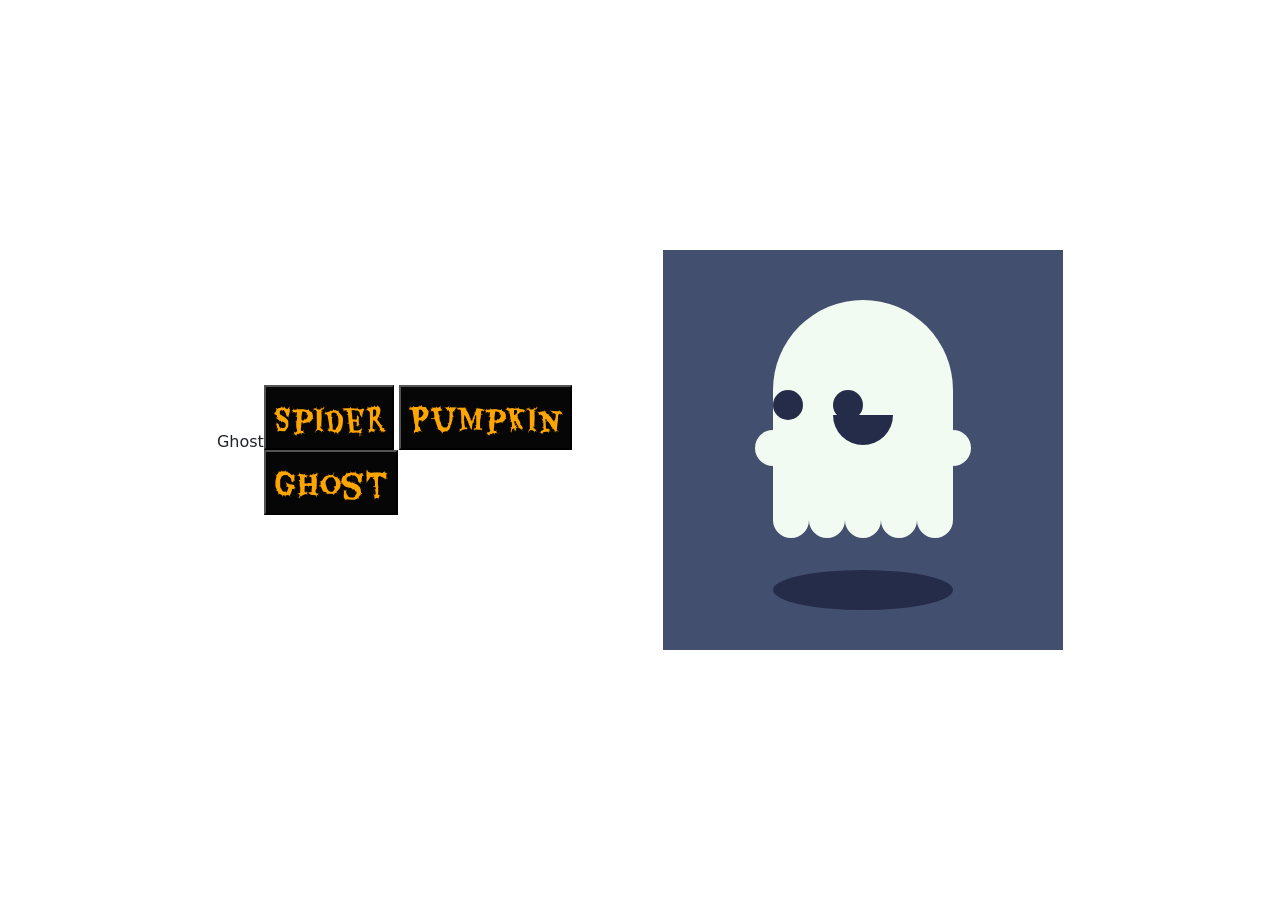
<file: ghost.html>
<!DOCTYPE html>
<html>
<head>
<title>Page Title</title>
<meta charset="utf-8">
    <meta name="viewport" content="width=device-width, initial-scale=1">
    <title>Bat</title>
	<link rel="stylesheet" href="ghost.css" />
    <link href="https://cdn.jsdelivr.net/npm/bootstrap@5.2.3/dist/css/bootstrap.min.css" rel="stylesheet" integrity="sha384-rbsA2VBKQhggwzxH7pPCaAqO46MgnOM80zW1RWuH61DGLwZJEdK2Kadq2F9CUG65" crossorigin="anonymous">
<link rel="preconnect" href="https://fonts.googleapis.com">
<link rel="preconnect" href="https://fonts.gstatic.com" crossorigin>
<link href="https://fonts.googleapis.com/css2?family=Creepster&display=swap" rel="stylesheet">
   <link rel="preconnect" href="https://fonts.googleapis.com">
<link rel="preconnect" href="https://fonts.gstatic.com" crossorigin>
<link href="https://fonts.googleapis.com/css2?family=Creepster&family=Rubik+Beastly&display=swap" rel="stylesheet">
<link href="https://cdn.jsdelivr.net/npm/bootstrap@5.2.3/dist/css/bootstrap.min.css" rel="stylesheet" integrity="sha384-rbsA2VBKQhggwzxH7pPCaAqO46MgnOM80zW1RWuH61DGLwZJEdK2Kadq2F9CUG65" crossorigin="anonymous">
<link rel="preconnect" href="https://fonts.googleapis.com">
<link rel="preconnect" href="https://fonts.gstatic.com" crossorigin>
<link href="https://fonts.googleapis.com/css2?family=Creepster&family=Eater&family=Rubik+Beastly&display=swap" rel="stylesheet">
  </head>
  <body 
  class="ghost">
<p> Ghost</p>
<div class="choose">
 <button>
        <a href="spider.html">Spider</a>
    </button>
      <button>
        <a href="pumpkin.html">Pumpkin</a>
    </button>
      <button>
        <a href="ghost.html">Ghost</a>
    </button>
</div>
   <div id="container">
     <div id="spooky">
       <div id="body">
           <div id="eyes"></div>
           <div id="mouth"></div>
            <div id="feet">
                 <div></div>
                   <div></div>
                   <div></div>
         </div>
         </div>
           </div>
          <div id="shadow"></div>







    
  </body>
</html>
</file>
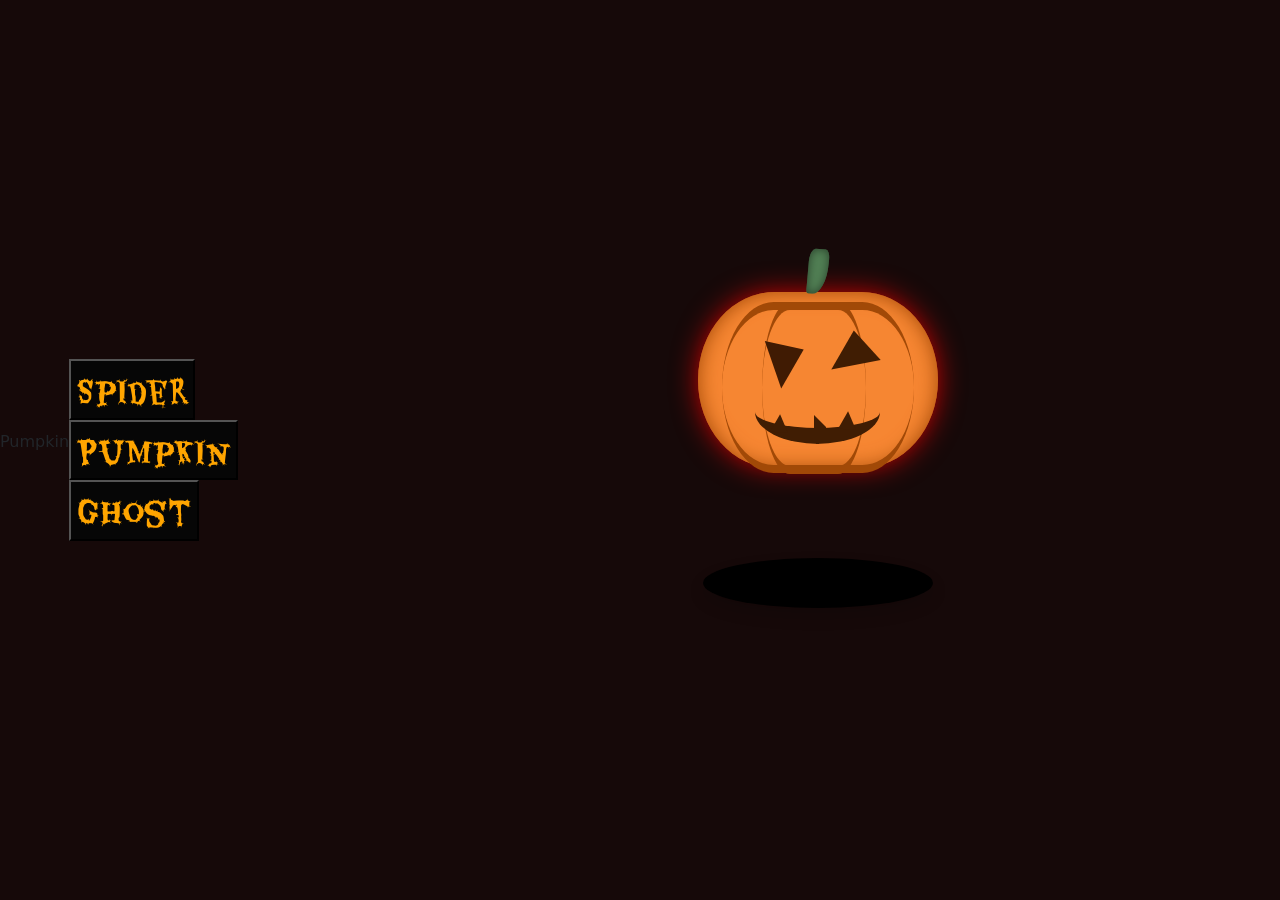
<file: pumpkin.html>
<!DOCTYPE html>
<html>
<head>
<title>Page Title</title>
<meta charset="utf-8">
    <meta name="viewport" content="width=device-width, initial-scale=1">
    <title>Pumpkin</title>
	<link rel="stylesheet" href="pumpkin.css" />
    <link href="https://cdn.jsdelivr.net/npm/bootstrap@5.2.3/dist/css/bootstrap.min.css" rel="stylesheet" integrity="sha384-rbsA2VBKQhggwzxH7pPCaAqO46MgnOM80zW1RWuH61DGLwZJEdK2Kadq2F9CUG65" crossorigin="anonymous">
<link rel="preconnect" href="https://fonts.googleapis.com">
<link rel="preconnect" href="https://fonts.gstatic.com" crossorigin>
<link href="https://fonts.googleapis.com/css2?family=Creepster&display=swap" rel="stylesheet">
   <link rel="preconnect" href="https://fonts.googleapis.com">
<link rel="preconnect" href="https://fonts.gstatic.com" crossorigin>
<link href="https://fonts.googleapis.com/css2?family=Creepster&family=Rubik+Beastly&display=swap" rel="stylesheet">
<link href="https://cdn.jsdelivr.net/npm/bootstrap@5.2.3/dist/css/bootstrap.min.css" rel="stylesheet" integrity="sha384-rbsA2VBKQhggwzxH7pPCaAqO46MgnOM80zW1RWuH61DGLwZJEdK2Kadq2F9CUG65" crossorigin="anonymous">
<link rel="preconnect" href="https://fonts.googleapis.com">
<link rel="preconnect" href="https://fonts.gstatic.com" crossorigin>
<link href="https://fonts.googleapis.com/css2?family=Creepster&family=Eater&family=Rubik+Beastly&display=swap" rel="stylesheet">
  </head>
  <body>
<p> Pumpkin</p>
<div class="choose">
 <button>
        <a href="spider.html">Spider</a>
    </button>
      <button>
        <a href="pumpkin.html">Pumpkin</a>
    </button>
      <button>
        <a href="ghost.html">Ghost</a>
    </button>
</div>
<div class="container">
        <div class="pumpkin">
            <div class="texture"></div>
            <div class="root"></div>
            <div class="eye left"></div>
            <div class="eye right"></div>
            <div class="mouth left"></div>
            <div class="mouth right"></div>
            <div class="teeth"></div>
        </div>

        <div class="shadow"></div>
    </div>





    
  </body>
</html>
</file>
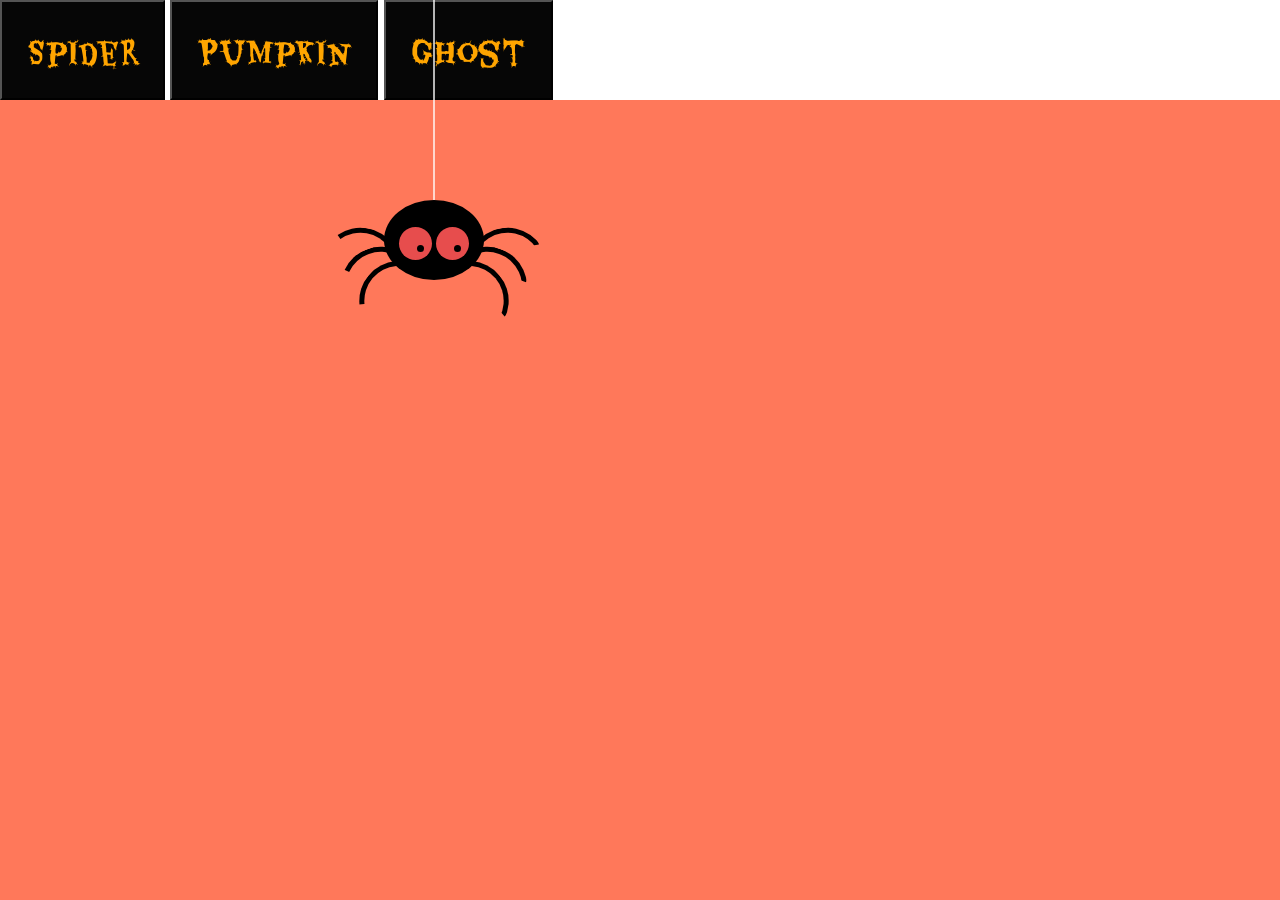
<file: spider.html>
<!DOCTYPE html>
<html>
<head>
<title>Page Title</title>
<meta charset="utf-8">
    <meta name="viewport" content="width=device-width, initial-scale=1">
    <title>Spider</title>
	<link rel="stylesheet" href="spider.css" />
    <link href="https://cdn.jsdelivr.net/npm/bootstrap@5.2.3/dist/css/bootstrap.min.css" rel="stylesheet" integrity="sha384-rbsA2VBKQhggwzxH7pPCaAqO46MgnOM80zW1RWuH61DGLwZJEdK2Kadq2F9CUG65" crossorigin="anonymous">
<link rel="preconnect" href="https://fonts.googleapis.com">
<link rel="preconnect" href="https://fonts.gstatic.com" crossorigin>
<link href="https://fonts.googleapis.com/css2?family=Creepster&display=swap" rel="stylesheet">
   <link rel="preconnect" href="https://fonts.googleapis.com">
<link rel="preconnect" href="https://fonts.gstatic.com" crossorigin>
<link href="https://fonts.googleapis.com/css2?family=Creepster&family=Rubik+Beastly&display=swap" rel="stylesheet">
<link href="https://cdn.jsdelivr.net/npm/bootstrap@5.2.3/dist/css/bootstrap.min.css" rel="stylesheet" integrity="sha384-rbsA2VBKQhggwzxH7pPCaAqO46MgnOM80zW1RWuH61DGLwZJEdK2Kadq2F9CUG65" crossorigin="anonymous">
<link rel="preconnect" href="https://fonts.googleapis.com">
<link rel="preconnect" href="https://fonts.gstatic.com" crossorigin>
<link href="https://fonts.googleapis.com/css2?family=Creepster&family=Eater&family=Rubik+Beastly&display=swap" rel="stylesheet">
  </head>
  <body>
 <div class="choose">
    <button>
        <a href="spider.html">Spider</a>
    </button>
      <button>
        <a href="pumpkin.html">Pumpkin</a>
    </button>
      <button>
        <a href="ghost.html">Ghost</a>
    </button>
    </div>
    <script src="https://cdn.jsdelivr.net/npm/bootstrap@5.2.3/dist/js/bootstrap.bundle.min.js" integrity="sha384-kenU1KFdBIe4zVF0s0G1M5b4hcpxyD9F7jL+jjXkk+Q2h455rYXK/7HAuoJl+0I4" crossorigin="anonymous"></script>
    <div class="spider">
        <div class="spiderweb"></div>
        <div class="body">
            <div class="eye left"></div>
            <div class="eye right"></div>
        </div>
        <div class="legs left">
            <div class="leg"></div>
            <div class="leg"></div>
            <div class="leg"></div>
        </div>
        <div class="legs right">
            <div class="leg"></div>
            <div class="leg"></div>
            <div class="leg"></div>
        </div>
    </div>
  

  </body>
</html>
</file>
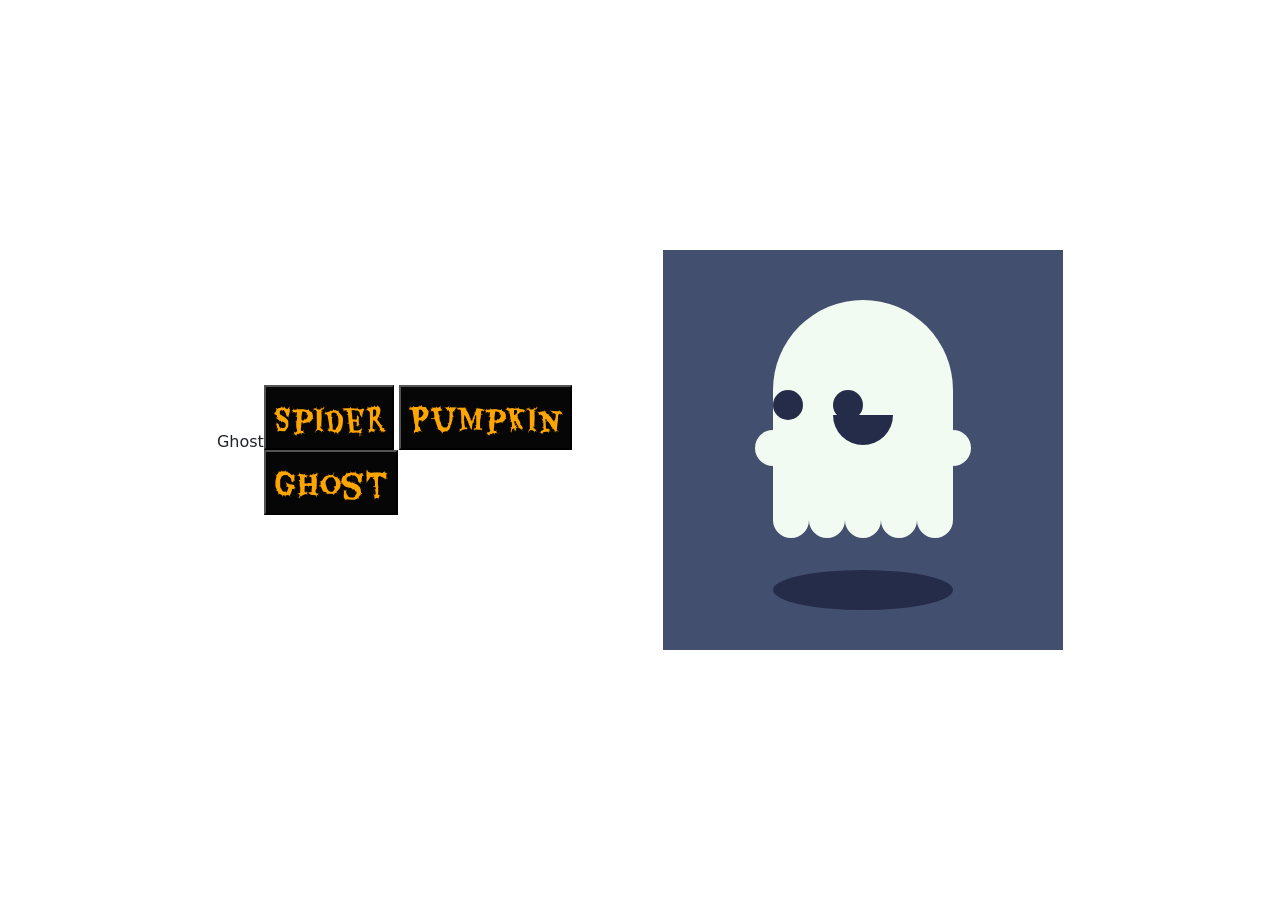
<file: Ghost/ghost.html>
<!DOCTYPE html>
<html>
<head>
<title>Page Title</title>
<meta charset="utf-8">
    <meta name="viewport" content="width=device-width, initial-scale=1">
    <title>Bat</title>
	<link rel="stylesheet" href="ghost.css" />
    <link href="https://cdn.jsdelivr.net/npm/bootstrap@5.2.3/dist/css/bootstrap.min.css" rel="stylesheet" integrity="sha384-rbsA2VBKQhggwzxH7pPCaAqO46MgnOM80zW1RWuH61DGLwZJEdK2Kadq2F9CUG65" crossorigin="anonymous">
<link rel="preconnect" href="https://fonts.googleapis.com">
<link rel="preconnect" href="https://fonts.gstatic.com" crossorigin>
<link href="https://fonts.googleapis.com/css2?family=Creepster&display=swap" rel="stylesheet">
   <link rel="preconnect" href="https://fonts.googleapis.com">
<link rel="preconnect" href="https://fonts.gstatic.com" crossorigin>
<link href="https://fonts.googleapis.com/css2?family=Creepster&family=Rubik+Beastly&display=swap" rel="stylesheet">
<link href="https://cdn.jsdelivr.net/npm/bootstrap@5.2.3/dist/css/bootstrap.min.css" rel="stylesheet" integrity="sha384-rbsA2VBKQhggwzxH7pPCaAqO46MgnOM80zW1RWuH61DGLwZJEdK2Kadq2F9CUG65" crossorigin="anonymous">
<link rel="preconnect" href="https://fonts.googleapis.com">
<link rel="preconnect" href="https://fonts.gstatic.com" crossorigin>
<link href="https://fonts.googleapis.com/css2?family=Creepster&family=Eater&family=Rubik+Beastly&display=swap" rel="stylesheet">
  </head>
  <body 
  class="ghost">
<p> Ghost</p>
<div class="choose">
 <button>
        <a href="/Spider/spider.html">Spider</a>
    </button>
      <button>
        <a href="/Pumpkin/pumpkin.html">Pumpkin</a>
    </button>
      <button>
        <a href="/Ghost/ghost.html">Ghost</a>
    </button>
</div>
   <div id="container">
     <div id="spooky">
       <div id="body">
           <div id="eyes"></div>
           <div id="mouth"></div>
            <div id="feet">
                 <div></div>
                   <div></div>
                   <div></div>
         </div>
         </div>
           </div>
          <div id="shadow"></div>







    
  </body>
</html>
</file>
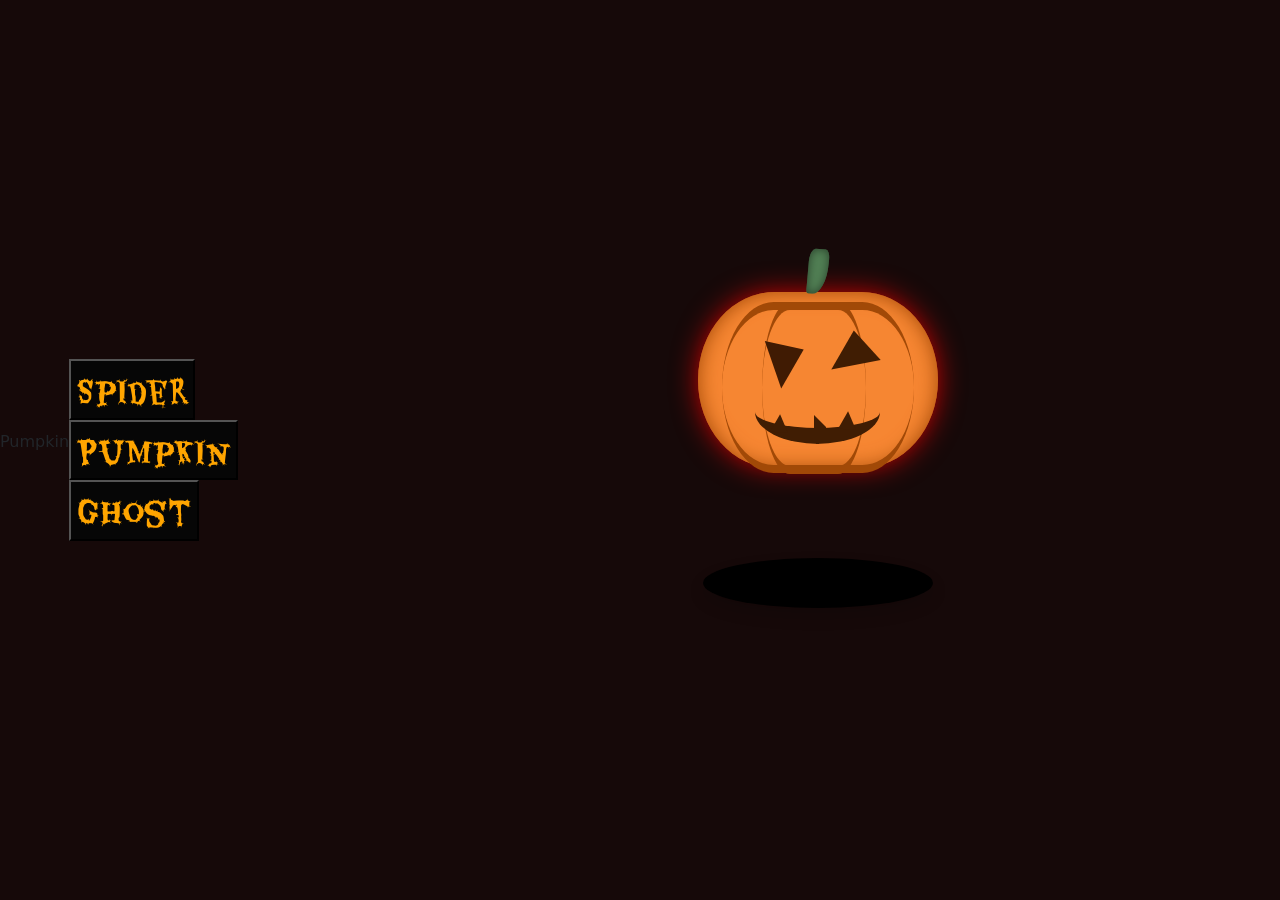
<file: Pumpkin/pumpkin.html>
<!DOCTYPE html>
<html>
<head>
<title>Page Title</title>
<meta charset="utf-8">
    <meta name="viewport" content="width=device-width, initial-scale=1">
    <title>Pumpkin</title>
	<link rel="stylesheet" href="pumpkin.css" />
    <link href="https://cdn.jsdelivr.net/npm/bootstrap@5.2.3/dist/css/bootstrap.min.css" rel="stylesheet" integrity="sha384-rbsA2VBKQhggwzxH7pPCaAqO46MgnOM80zW1RWuH61DGLwZJEdK2Kadq2F9CUG65" crossorigin="anonymous">
<link rel="preconnect" href="https://fonts.googleapis.com">
<link rel="preconnect" href="https://fonts.gstatic.com" crossorigin>
<link href="https://fonts.googleapis.com/css2?family=Creepster&display=swap" rel="stylesheet">
   <link rel="preconnect" href="https://fonts.googleapis.com">
<link rel="preconnect" href="https://fonts.gstatic.com" crossorigin>
<link href="https://fonts.googleapis.com/css2?family=Creepster&family=Rubik+Beastly&display=swap" rel="stylesheet">
<link href="https://cdn.jsdelivr.net/npm/bootstrap@5.2.3/dist/css/bootstrap.min.css" rel="stylesheet" integrity="sha384-rbsA2VBKQhggwzxH7pPCaAqO46MgnOM80zW1RWuH61DGLwZJEdK2Kadq2F9CUG65" crossorigin="anonymous">
<link rel="preconnect" href="https://fonts.googleapis.com">
<link rel="preconnect" href="https://fonts.gstatic.com" crossorigin>
<link href="https://fonts.googleapis.com/css2?family=Creepster&family=Eater&family=Rubik+Beastly&display=swap" rel="stylesheet">
  </head>
  <body>
<p> Pumpkin</p>
<div class="choose">
 <button>
        <a href="/Spider/spider.html">Spider</a>
    </button>
      <button>
        <a href="/Pumpkin/pumpkin.html">Pumpkin</a>
    </button>
      <button>
        <a href="/Ghost/ghost.html">Ghost</a>
    </button>
</div>
<div class="container">
        <div class="pumpkin">
            <div class="texture"></div>
            <div class="root"></div>
            <div class="eye left"></div>
            <div class="eye right"></div>
            <div class="mouth left"></div>
            <div class="mouth right"></div>
            <div class="teeth"></div>
        </div>

        <div class="shadow"></div>
    </div>





    
  </body>
</html>
</file>
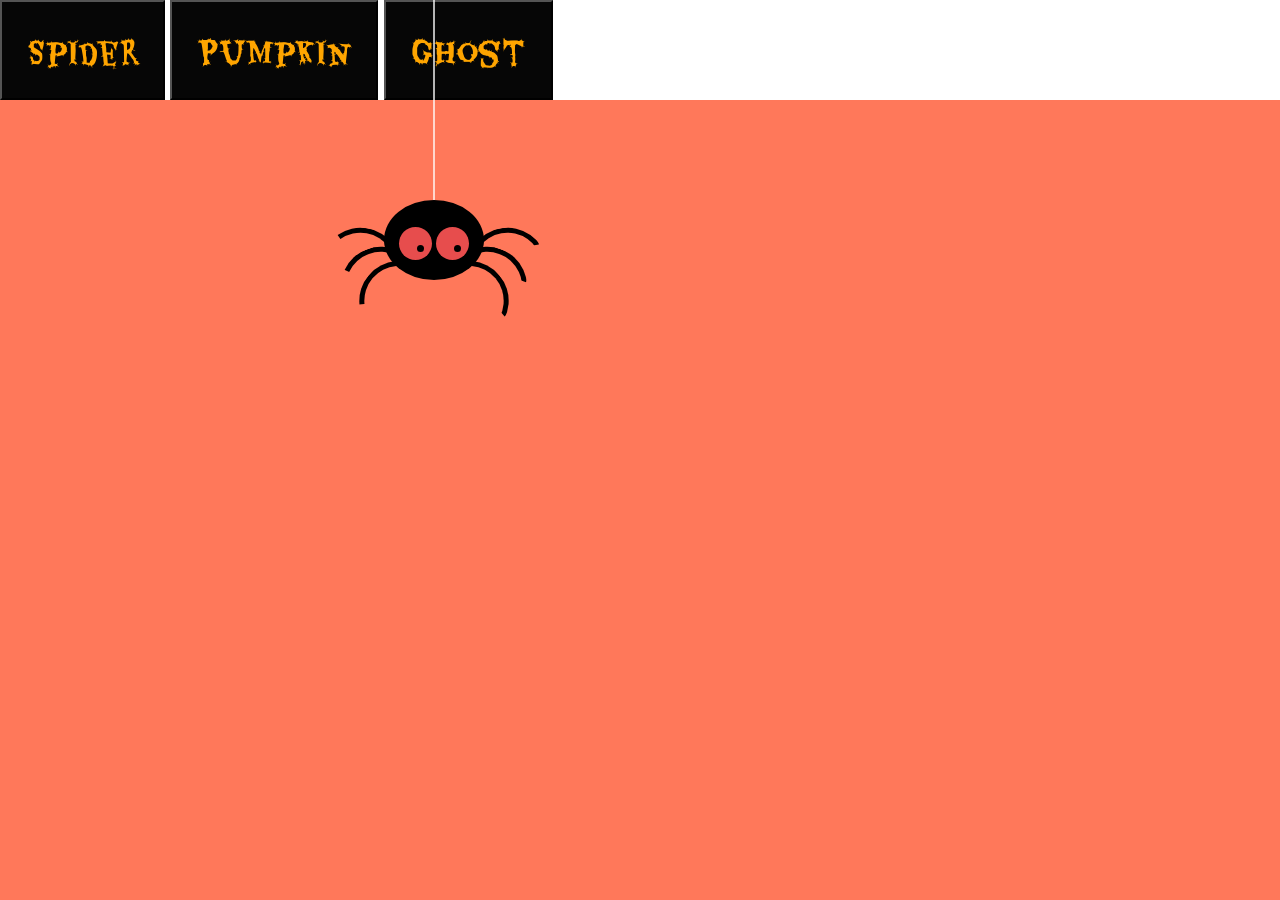
<file: Spider/spider.html>
<!DOCTYPE html>
<html>
<head>
<title>Page Title</title>
<meta charset="utf-8">
    <meta name="viewport" content="width=device-width, initial-scale=1">
    <title>Spider</title>
	<link rel="stylesheet" href="spider.css" />
    <link href="https://cdn.jsdelivr.net/npm/bootstrap@5.2.3/dist/css/bootstrap.min.css" rel="stylesheet" integrity="sha384-rbsA2VBKQhggwzxH7pPCaAqO46MgnOM80zW1RWuH61DGLwZJEdK2Kadq2F9CUG65" crossorigin="anonymous">
<link rel="preconnect" href="https://fonts.googleapis.com">
<link rel="preconnect" href="https://fonts.gstatic.com" crossorigin>
<link href="https://fonts.googleapis.com/css2?family=Creepster&display=swap" rel="stylesheet">
   <link rel="preconnect" href="https://fonts.googleapis.com">
<link rel="preconnect" href="https://fonts.gstatic.com" crossorigin>
<link href="https://fonts.googleapis.com/css2?family=Creepster&family=Rubik+Beastly&display=swap" rel="stylesheet">
<link href="https://cdn.jsdelivr.net/npm/bootstrap@5.2.3/dist/css/bootstrap.min.css" rel="stylesheet" integrity="sha384-rbsA2VBKQhggwzxH7pPCaAqO46MgnOM80zW1RWuH61DGLwZJEdK2Kadq2F9CUG65" crossorigin="anonymous">
<link rel="preconnect" href="https://fonts.googleapis.com">
<link rel="preconnect" href="https://fonts.gstatic.com" crossorigin>
<link href="https://fonts.googleapis.com/css2?family=Creepster&family=Eater&family=Rubik+Beastly&display=swap" rel="stylesheet">
  </head>
  <body>
 <div class="choose">
    <button>
        <a href="/Spider/spider.html">Spider</a>
    </button>
      <button>
        <a href="/Pumpkin/pumpkin.html">Pumpkin</a>
    </button>
      <button>
        <a href="/Ghost/ghost.html">Ghost</a>
    </button>
    </div>
    <script src="https://cdn.jsdelivr.net/npm/bootstrap@5.2.3/dist/js/bootstrap.bundle.min.js" integrity="sha384-kenU1KFdBIe4zVF0s0G1M5b4hcpxyD9F7jL+jjXkk+Q2h455rYXK/7HAuoJl+0I4" crossorigin="anonymous"></script>
    <div class="spider">
        <div class="spiderweb"></div>
        <div class="body">
            <div class="eye left"></div>
            <div class="eye right"></div>
        </div>
        <div class="legs left">
            <div class="leg"></div>
            <div class="leg"></div>
            <div class="leg"></div>
        </div>
        <div class="legs right">
            <div class="leg"></div>
            <div class="leg"></div>
            <div class="leg"></div>
        </div>
    </div>
  



  </body>
</html>
</file>
<file: ghost.css>
/*This code is to style the buttons... 
feel free to change style but do not delete these*/
.choose button{
    background-color: rgb(6, 6, 6);
    font-size:30px;
    padding: 2%;
    font-family: Eater;
    text-decoration: none;
}
.choose button a{
    text-decoration: none;
  color: orange;
}
body {
  overflow: hidden;
  height: 100vh;
  width: 100vw;
  display: flex;
  justify-content: center;
  align-items: center;
  margin: 0;
  background: #424f6f
}

#container {
  width: 400px;
  height: 400px;
  padding: 0;
  box-sizing: border-box;
  background: #424f6f
}

*:after,
*before {
  box-sizing: inherit;
}

#spooky {
  margin: 10% auto;
  width: 80%;
  height: 80%;
  animation: floaty 2s infinite;
}
#spooky #body {
  position: relative;
  margin: 50px auto 0;
  width: 180px;
  height: 220px;
  background: #f2fbf1;
border-top-left-radius: 90px;
border-top-right-radius: 90px;
}

#spooky #body:before,
#spooky #body:after { 
  content:'' ;
  position: absolute;
  top:130px;
  display: inline-block;
  width: 36px;
height:36px;
border-radius: 50%;
background: #f2fbf1;
animation: floaty .2s infinite;
}
#spooky #body:before {
  left: -18px;
}

#spooky #body:after {
  right: -18px;
}

#spooky #body #eyes {
  display: flex;
  justify-content: space-between;
  margin: o auto;
  padding: 90px 0 0;
  width: 90px;
  height: 20px;
}





#spooky #body #eyes:before,
#spooky #body #eyes:after {
  content:' ';
  display:block;
  width: 30px;
  height: 30px;
  background: #252c49;
  border-radius:50%;
}

#spooky #body #mouth {
  background: #252c49;
  margin: 25px auto 0;
  width: 60px;
  height: 30px;
  border-bottom-left-radius: 30px;
  border-bottom-right-radius: 30px;

}


#spooky #body #mouth
 ::before {
content: '  ';
display: block;
background: #fff;
margin-left: 20px;
width: 10px;
height: 10px;
}  

#spooky #body #feet{
  position: absolute;
  display: flex;
  bottom: -18px;
  width: 180px;
  height: 36px;
}

#spooky #body #feet > *,
#spooky #body #feet::before,
#spooky #body #feet::after {
content:'  ';
width:36px;
height:36px;
background: #f2fbf1;
border-radius:50%;
}
#shadow {
  margin: -90px auto 0;
  background: #252c49;
  width: 180px;
  height: 40px;
  border-radius: 50%;
  animation: zoom 2s infinite;
}

@keyframes floaty {
  0%, 100% {
    transform:translateY(0);
  }
  50%{
    transform: translateY(-20px);
  }
}

@keyframes zoomy{
  0%, 100%{
    transform:scale(1);
  }
  50%{
    transform:scale(0.8);
  }
}
</file>
<file: pumpkin.css>
/*This code is to style the buttons... 
feel free to change style but do not delete these*/
.choose button{
    background-color: rgb(6, 6, 6);
    font-size:30px;
    padding: 2%;
    font-family: Eater;
    text-decoration: none;
}
.choose button a{
    text-decoration: none;
  color: orange;
}

html,
body {
  width: 100%;
  height:100%;
  background: radial-gradient(ellipse at center, #160909 0%,#160909 45%,#160909 100%);
  display:flex;
  justify-content: center;
  align-items: center ;
  overflow: hidden;
}

.container{
  display:flex;
  justify-content: center;
  align-items: center;
  flex-direction: column;
}

.pumpkin{
  height: 11em;
  width: 15em;
  background: #f68632;
  border: 0.4em soild #a14907;
  border-radius: 70%/110%;
  position: relative;
  box-shadow: inset 0 0 20px #a14907,0 0 30px -4px red;
  z-index: 1;
  animation: float 3s infinite;
}

.pumpkin .texture {
height: 10.8em;
width: 6.5em;
position:absolute;
bottom:-0.4em;
left: 4em;
border-radius: 70%/130%;
border-bottom: 0.5em solid #a14907;
border-top: 0.5em solid #a14907;
  }
  .pumpkin .texture:after{
  content:' ';
  display:block;
  height: 10.7em;
  width: 12em;
  position: absolute;
  bottom: -0.4em;
  left: -2.5em;
  border-radius: 70%/130%;
  border-bottom: 0.5em solid #a14907;
  border-top: 0.5em solid #a14907;
  }

.pumpkin .root {
  background: #517f54;
  height: 2.8em;
  width: 1.25em;
  position: absolute;
  left: calc(7.5em - 0.625em);
  top: -2.7em;
  transform: rotate(5deg);
  border-radius: 30% 20% 70% 10%;
  z-index: 1;
 box-shadow:inset 0 0 10px #29412b;
}
.pumpkin .eye{
  position:absolute;
  width:0;
  height: 0;
  border-top: 0.8em solid transparent;
  top:2.8em;
}

.pumpkin .eye.right {
    right: 3.7em;
    transform: rotate(30deg);
    border-bottom: 2.1em solid transparent;
    border-left: 2.4em solid #401d03;
  }


.pumpkin .eye.left {
  left: 3.7em;
  transform:rotate(030deg);
  border-bottom: 2.1em solid transparent;
  border-right: 2.4em solid #401b03;
}
.pumpkin .mouth {
    width: 4em;
    height: 2em;
    position: absolute;
    bottom: 1.5em;
    border-bottom: 1em solid #401d03;
  }

  .pumpkin .mouth.right {
    right: 3.6em;
    border-radius: 0 0 100% 0;
  }

  .pumpkin .mouth.left {
    left: 3.6em;
    border-radius: 0 0 0 100%;
  }
.pumpkin .teeth {
    width: 0.5em;
    height: 1em;
    position: absolute;
    top: 7.7em;
    left: 7.25em;
    border-top: 0.8em solid transparent;
    border-bottom: 0em solid transparent;
    border-left: 0.8em solid #401d03;
  }

  .pumpkin .teeth:before, .pumpkin .teeth:after {
    content: "";
    display: block;
    position: absolute;
    width: 0;
    height: 0;
    border-top: 0.8em solid transparent;
  }

  .pumpkin .teeth:before {
    right: 2.2em;
    top: -0.65em;
    transform: rotate(30deg);
    border-bottom: 0.5em solid transparent;
    border-left: 1em solid #401d03;
  }

  .pumpkin .teeth:after {
    left: 1em;
    top: -0.85em;
    transform: rotate(30deg);
    border-bottom: 0.5em solid transparent;
    border-left: 1em solid #401d03;
  }
.shadow {
  margin: 10% auto 0;
  background: #000;
  width: 230px;
  height: 50px;
  border-radius: 50%;
  animation: zoom 3s infinite;
}

@keyframes float{
  0%,100%{
    transform: translateY(0);
  }
  50%{
    transform: translateX(-10%);
  }
}
 @keyframes zoom{
  0%, 100%{
    transform: scale(1);
  }
  50%{
    transform:scale(0.8)
  }
 }
</file>
<file: spider.css>
/*This code is to style the buttons... 
feel free to change style but do not delete these*/

.choose button{
    background-color: rgb(6, 6, 6);
    font-size:30px;
    padding: 2%;
    font-family: Eater;
    text-decoration: none;
}
.choose button a{
    text-decoration: none;
  color: orange;
}


html {
    background: #ff785a;
}

/* Bonus */
html:hover .spider {
    top: -120%;
}

.spider {
    position: absolute;
    display: inline-block;
    top: 0;
    left: 30%;

    /* 4. Animatie */
    animation: swing 2s infinite;
    transform-origin: top;

    /* Bonus */
    transition: 1s ease-in-out;
}

.spider .spiderweb {
    width: 2px;
    height: 200px;
    margin-left: 49px;
    background: rgba(255,255,255, .7);
}

.spider .body {
    width: 100px;
    height: 80px;
    background: #000;
    position: relative;
    border-radius: 50%;
}

.spider .body .eye {
    width: 33px;
    height: 33px;
    position: absolute;
    bottom: 20px;
    background: #e74d4d;
    border-radius: 50%;
}

.spider .body .eye.left {
    left: 15px;
}

.spider .body .eye.right {
    right: 15px;
}

.spider .body .eye:after {
    background: #000;
    width: 7px;
    height: 7px;
    content: '';
    display: block;
    margin: 55%;
    border-radius: 50%;

    /* 3. Animatie */
    animation: look 8s infinite;
}



.spider .legs .leg {
    width: 80px;
    height: 40px;
    margin-top: -20px;
    border: 5px solid transparent;
    border-top-color: #000;
    border-radius: 40px 40px 0 0;
}



.spider .legs {
    position: absolute;
    bottom: -10%;
    z-index: -1;
}



.spider .legs.left {
    left: -70%;
}
.spider .legs.right {
    right: -60%;
}


.legs.left .leg:nth-child(1){
    transform: rotate(10deg);
    margin-left: 10px;
}
.legs.right .leg:nth-child(1){
    transform: rotate(-10deg);
    margin-left: -10px;
}


.legs.left .leg:nth-child(2){
    transform: rotate(-20deg);
    margin-left: 20px;
}
.legs.right .leg:nth-child(2){
    transform: rotate(20deg);
    margin-left: -20px;
}


.legs.left .leg:nth-child(3){
    transform: rotate(-50deg);
    margin-left: 30px;
}
.legs.right .leg:nth-child(3){
    transform: rotate(50deg);
    margin-left: -30px;
}

/* 1. Animatie */
@keyframes look {
    0%, 40%, 100% {
        transform: translateX(0); 
    }

    45%, 95% {
        transform: translateX(-110%);
    }
}


/* 3. Animatie */
@keyframes swing {
    0%, 100% {
        transform: translateY(0);
    }

    50% {
        transform: translateY(-20px);
    }
}
</file>
<file: Ghost/ghost.css>
/*This code is to style the buttons... 
feel free to change style but do not delete these*/
.choose button{
    background-color: rgb(6, 6, 6);
    font-size:30px;
    padding: 2%;
    font-family: Eater;
    text-decoration: none;
}
.choose button a{
    text-decoration: none;
  color: orange;
}
body {
  overflow: hidden;
  height: 100vh;
  width: 100vw;
  display: flex;
  justify-content: center;
  align-items: center;
  margin: 0;
  background: #424f6f
}

#container {
  width: 400px;
  height: 400px;
  padding: 0;
  box-sizing: border-box;
  background: #424f6f
}

*:after,
*before {
  box-sizing: inherit;
}

#spooky {
  margin: 10% auto;
  width: 80%;
  height: 80%;
  animation: floaty 2s infinite;
}
#spooky #body {
  position: relative;
  margin: 50px auto 0;
  width: 180px;
  height: 220px;
  background: #f2fbf1;
border-top-left-radius: 90px;
border-top-right-radius: 90px;
}

#spooky #body:before,
#spooky #body:after { 
  content:'' ;
  position: absolute;
  top:130px;
  display: inline-block;
  width: 36px;
height:36px;
border-radius: 50%;
background: #f2fbf1;
animation: floaty .2s infinite;
}
#spooky #body:before {
  left: -18px;
}

#spooky #body:after {
  right: -18px;
}

#spooky #body #eyes {
  display: flex;
  justify-content: space-between;
  margin: o auto;
  padding: 90px 0 0;
  width: 90px;
  height: 20px;
}





#spooky #body #eyes:before,
#spooky #body #eyes:after {
  content:' ';
  display:block;
  width: 30px;
  height: 30px;
  background: #252c49;
  border-radius:50%;
}

#spooky #body #mouth {
  background: #252c49;
  margin: 25px auto 0;
  width: 60px;
  height: 30px;
  border-bottom-left-radius: 30px;
  border-bottom-right-radius: 30px;

}


#spooky #body #mouth
 ::before {
content: '  ';
display: block;
background: #fff;
margin-left: 20px;
width: 10px;
height: 10px;
}  

#spooky #body #feet{
  position: absolute;
  display: flex;
  bottom: -18px;
  width: 180px;
  height: 36px;
}

#spooky #body #feet > *,
#spooky #body #feet::before,
#spooky #body #feet::after {
content:'  ';
width:36px;
height:36px;
background: #f2fbf1;
border-radius:50%;
}
#shadow {
  margin: -90px auto 0;
  background: #252c49;
  width: 180px;
  height: 40px;
  border-radius: 50%;
  animation: zoom 2s infinite;
}

@keyframes floaty {
  0%, 100% {
    transform:translateY(0);
  }
  50%{
    transform: translateY(-20px);
  }
}

@keyframes zoomy{
  0%, 100%{
    transform:scale(1);
  }
  50%{
    transform:scale(0.8);
  }
}
</file>
<file: Pumpkin/pumpkin.css>
/*This code is to style the buttons... 
feel free to change style but do not delete these*/
.choose button{
    background-color: rgb(6, 6, 6);
    font-size:30px;
    padding: 2%;
    font-family: Eater;
    text-decoration: none;
}
.choose button a{
    text-decoration: none;
  color: orange;
}

html,
body {
  width: 100%;
  height:100%;
  background: radial-gradient(ellipse at center, #160909 0%,#160909 45%,#160909 100%);
  display:flex;
  justify-content: center;
  align-items: center ;
  overflow: hidden;
}

.container{
  display:flex;
  justify-content: center;
  align-items: center;
  flex-direction: column;
}

.pumpkin{
  height: 11em;
  width: 15em;
  background: #f68632;
  border: 0.4em soild #a14907;
  border-radius: 70%/110%;
  position: relative;
  box-shadow: inset 0 0 20px #a14907,0 0 30px -4px red;
  z-index: 1;
  animation: float 3s infinite;
}

.pumpkin .texture {
height: 10.8em;
width: 6.5em;
position:absolute;
bottom:-0.4em;
left: 4em;
border-radius: 70%/130%;
border-bottom: 0.5em solid #a14907;
border-top: 0.5em solid #a14907;
  }
  .pumpkin .texture:after{
  content:' ';
  display:block;
  height: 10.7em;
  width: 12em;
  position: absolute;
  bottom: -0.4em;
  left: -2.5em;
  border-radius: 70%/130%;
  border-bottom: 0.5em solid #a14907;
  border-top: 0.5em solid #a14907;
  }

.pumpkin .root {
  background: #517f54;
  height: 2.8em;
  width: 1.25em;
  position: absolute;
  left: calc(7.5em - 0.625em);
  top: -2.7em;
  transform: rotate(5deg);
  border-radius: 30% 20% 70% 10%;
  z-index: 1;
 box-shadow:inset 0 0 10px #29412b;
}
.pumpkin .eye{
  position:absolute;
  width:0;
  height: 0;
  border-top: 0.8em solid transparent;
  top:2.8em;
}

.pumpkin .eye.right {
    right: 3.7em;
    transform: rotate(30deg);
    border-bottom: 2.1em solid transparent;
    border-left: 2.4em solid #401d03;
  }


.pumpkin .eye.left {
  left: 3.7em;
  transform:rotate(030deg);
  border-bottom: 2.1em solid transparent;
  border-right: 2.4em solid #401b03;
}
.pumpkin .mouth {
    width: 4em;
    height: 2em;
    position: absolute;
    bottom: 1.5em;
    border-bottom: 1em solid #401d03;
  }

  .pumpkin .mouth.right {
    right: 3.6em;
    border-radius: 0 0 100% 0;
  }

  .pumpkin .mouth.left {
    left: 3.6em;
    border-radius: 0 0 0 100%;
  }
.pumpkin .teeth {
    width: 0.5em;
    height: 1em;
    position: absolute;
    top: 7.7em;
    left: 7.25em;
    border-top: 0.8em solid transparent;
    border-bottom: 0em solid transparent;
    border-left: 0.8em solid #401d03;
  }

  .pumpkin .teeth:before, .pumpkin .teeth:after {
    content: "";
    display: block;
    position: absolute;
    width: 0;
    height: 0;
    border-top: 0.8em solid transparent;
  }

  .pumpkin .teeth:before {
    right: 2.2em;
    top: -0.65em;
    transform: rotate(30deg);
    border-bottom: 0.5em solid transparent;
    border-left: 1em solid #401d03;
  }

  .pumpkin .teeth:after {
    left: 1em;
    top: -0.85em;
    transform: rotate(30deg);
    border-bottom: 0.5em solid transparent;
    border-left: 1em solid #401d03;
  }
.shadow {
  margin: 10% auto 0;
  background: #000;
  width: 230px;
  height: 50px;
  border-radius: 50%;
  animation: zoom 3s infinite;
}

@keyframes float{
  0%,100%{
    transform: translateY(0);
  }
  50%{
    transform: translateX(-10%);
  }
}
 @keyframes zoom{
  0%, 100%{
    transform: scale(1);
  }
  50%{
    transform:scale(0.8)
  }
 }
</file>
<file: Spider/spider.css>
/*This code is to style the buttons... 
feel free to change style but do not delete these*/

.choose button{
    background-color: rgb(6, 6, 6);
    font-size:30px;
    padding: 2%;
    font-family: Eater;
    text-decoration: none;
}
.choose button a{
    text-decoration: none;
  color: orange;
}


html {
    background: #ff785a;
}

/* Bonus */
html:hover .spider {
    top: -120%;
}

.spider {
    position: absolute;
    display: inline-block;
    top: 0;
    left: 30%;

    /* 4. Animatie */
    animation: swing 2s infinite;
    transform-origin: top;

    /* Bonus */
    transition: 1s ease-in-out;
}

.spider .spiderweb {
    width: 2px;
    height: 200px;
    margin-left: 49px;
    background: rgba(255,255,255, .7);
}

.spider .body {
    width: 100px;
    height: 80px;
    background: #000;
    position: relative;
    border-radius: 50%;
}

.spider .body .eye {
    width: 33px;
    height: 33px;
    position: absolute;
    bottom: 20px;
    background: #e74d4d;
    border-radius: 50%;
}

.spider .body .eye.left {
    left: 15px;
}

.spider .body .eye.right {
    right: 15px;
}

.spider .body .eye:after {
    background: #000;
    width: 7px;
    height: 7px;
    content: '';
    display: block;
    margin: 55%;
    border-radius: 50%;

    /* 3. Animatie */
    animation: look 8s infinite;
}



.spider .legs .leg {
    width: 80px;
    height: 40px;
    margin-top: -20px;
    border: 5px solid transparent;
    border-top-color: #000;
    border-radius: 40px 40px 0 0;
}



.spider .legs {
    position: absolute;
    bottom: -10%;
    z-index: -1;
}



.spider .legs.left {
    left: -70%;
}
.spider .legs.right {
    right: -60%;
}


.legs.left .leg:nth-child(1){
    transform: rotate(10deg);
    margin-left: 10px;
}
.legs.right .leg:nth-child(1){
    transform: rotate(-10deg);
    margin-left: -10px;
}


.legs.left .leg:nth-child(2){
    transform: rotate(-20deg);
    margin-left: 20px;
}
.legs.right .leg:nth-child(2){
    transform: rotate(20deg);
    margin-left: -20px;
}


.legs.left .leg:nth-child(3){
    transform: rotate(-50deg);
    margin-left: 30px;
}
.legs.right .leg:nth-child(3){
    transform: rotate(50deg);
    margin-left: -30px;
}

/* 1. Animatie */
@keyframes look {
    0%, 40%, 100% {
        transform: translateX(0); 
    }

    45%, 95% {
        transform: translateX(-110%);
    }
}


/* 3. Animatie */
@keyframes swing {
    0%, 100% {
        transform: translateY(0);
    }

    50% {
        transform: translateY(-20px);
    }
}
</file>
